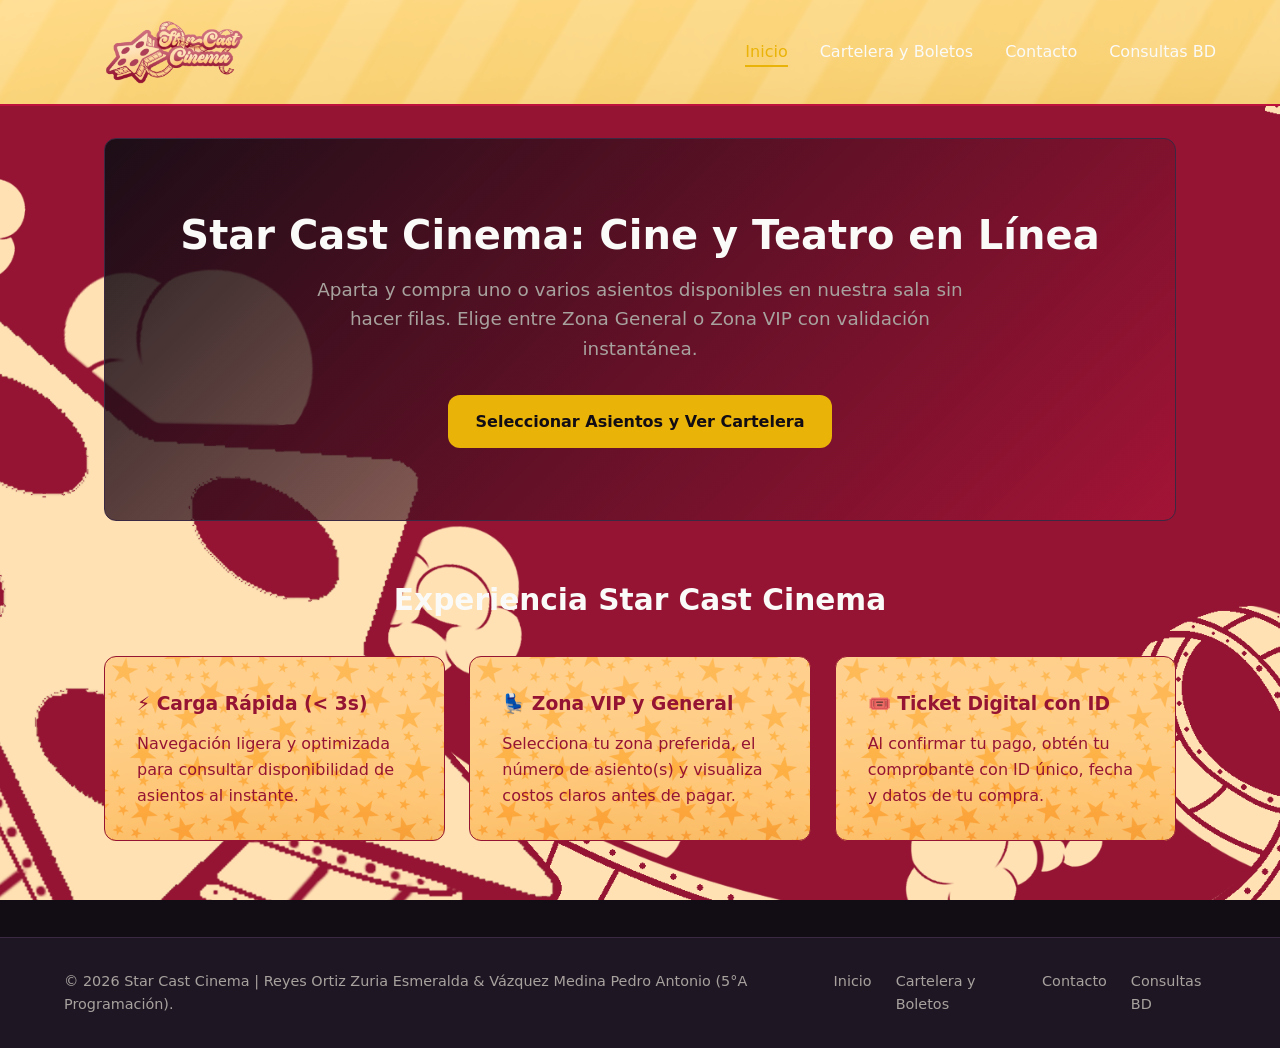
<file: index.html>
<!DOCTYPE html>
<html lang="es">
<head>
    <meta charset="UTF-8">
    <meta name="viewport" content="width=device-width, initial-scale=1.0">
    <title>Star Cast Cinema - Apartado y Compra de Asientos</title>
    <link rel="stylesheet" href="styles.css">
</head>
<body>
    <header class="site-header">
        <a href="index.html" class="brand-logo"><img src="título.png" alt="Star Cast Cinema"></a>
        <button type="button" id="menu-toggle" class="menu-toggle" aria-label="Abrir menú de navegación" aria-expanded="false">☰</button>
        <nav id="main-nav" aria-label="Navegación principal">
            <ul class="nav-list">
                <li><a href="index.html" class="active">Inicio</a></li>
                <li><a href="productos.html">Cartelera y Boletos</a></li>
                <li><a href="contacto.html">Contacto</a></li>
                <li><a href="consultas.html">Consultas BD</a></li>
            </ul>
        </nav>
    </header>

    <main>
        <section class="hero-banner">
            <article class="hero-content">
                <h1>Star Cast Cinema: Cine y Teatro en Línea</h1>
                <p>Aparta y compra uno o varios asientos disponibles en nuestra sala sin hacer filas. Elige entre Zona General o Zona VIP con validación instantánea.</p>
                <a href="productos.html" class="btn-primary">Seleccionar Asientos y Ver Cartelera</a>
            </article>
        </section>

        <section class="features-section">
            <h2>Experiencia Star Cast Cinema</h2>
            <ul class="features-grid">
                <li>
                    <article class="feature-card">
                        <h3>⚡ Carga Rápida (&lt; 3s)</h3>
                        <p>Navegación ligera y optimizada para consultar disponibilidad de asientos al instante.</p>
                    </article>
                </li>
                <li>
                    <article class="feature-card">
                        <h3>💺 Zona VIP y General</h3>
                        <p>Selecciona tu zona preferida, el número de asiento(s) y visualiza costos claros antes de pagar.</p>
                    </article>
                </li>
                <li>
                    <article class="feature-card">
                        <h3>🎟️ Ticket Digital con ID</h3>
                        <p>Al confirmar tu pago, obtén tu comprobante con ID único, fecha y datos de tu compra.</p>
                    </article>
                </li>
            </ul>
        </section>
    </main>

    <footer class="site-footer">
        <p>&copy; 2026 Star Cast Cinema | Reyes Ortiz Zuria Esmeralda &amp; Vázquez Medina Pedro Antonio (5°A Programación).</p>
        <nav aria-label="Enlaces rápidos">
            <ul class="footer-links">
                <li><a href="index.html">Inicio</a></li>
                <li><a href="productos.html">Cartelera y Boletos</a></li>
                <li><a href="contacto.html">Contacto</a></li>
                <li><a href="consultas.html">Consultas BD</a></li>
            </ul>
        </nav>
    </footer>

    <script src="main.js"></script>
</body>
</html>
</file>
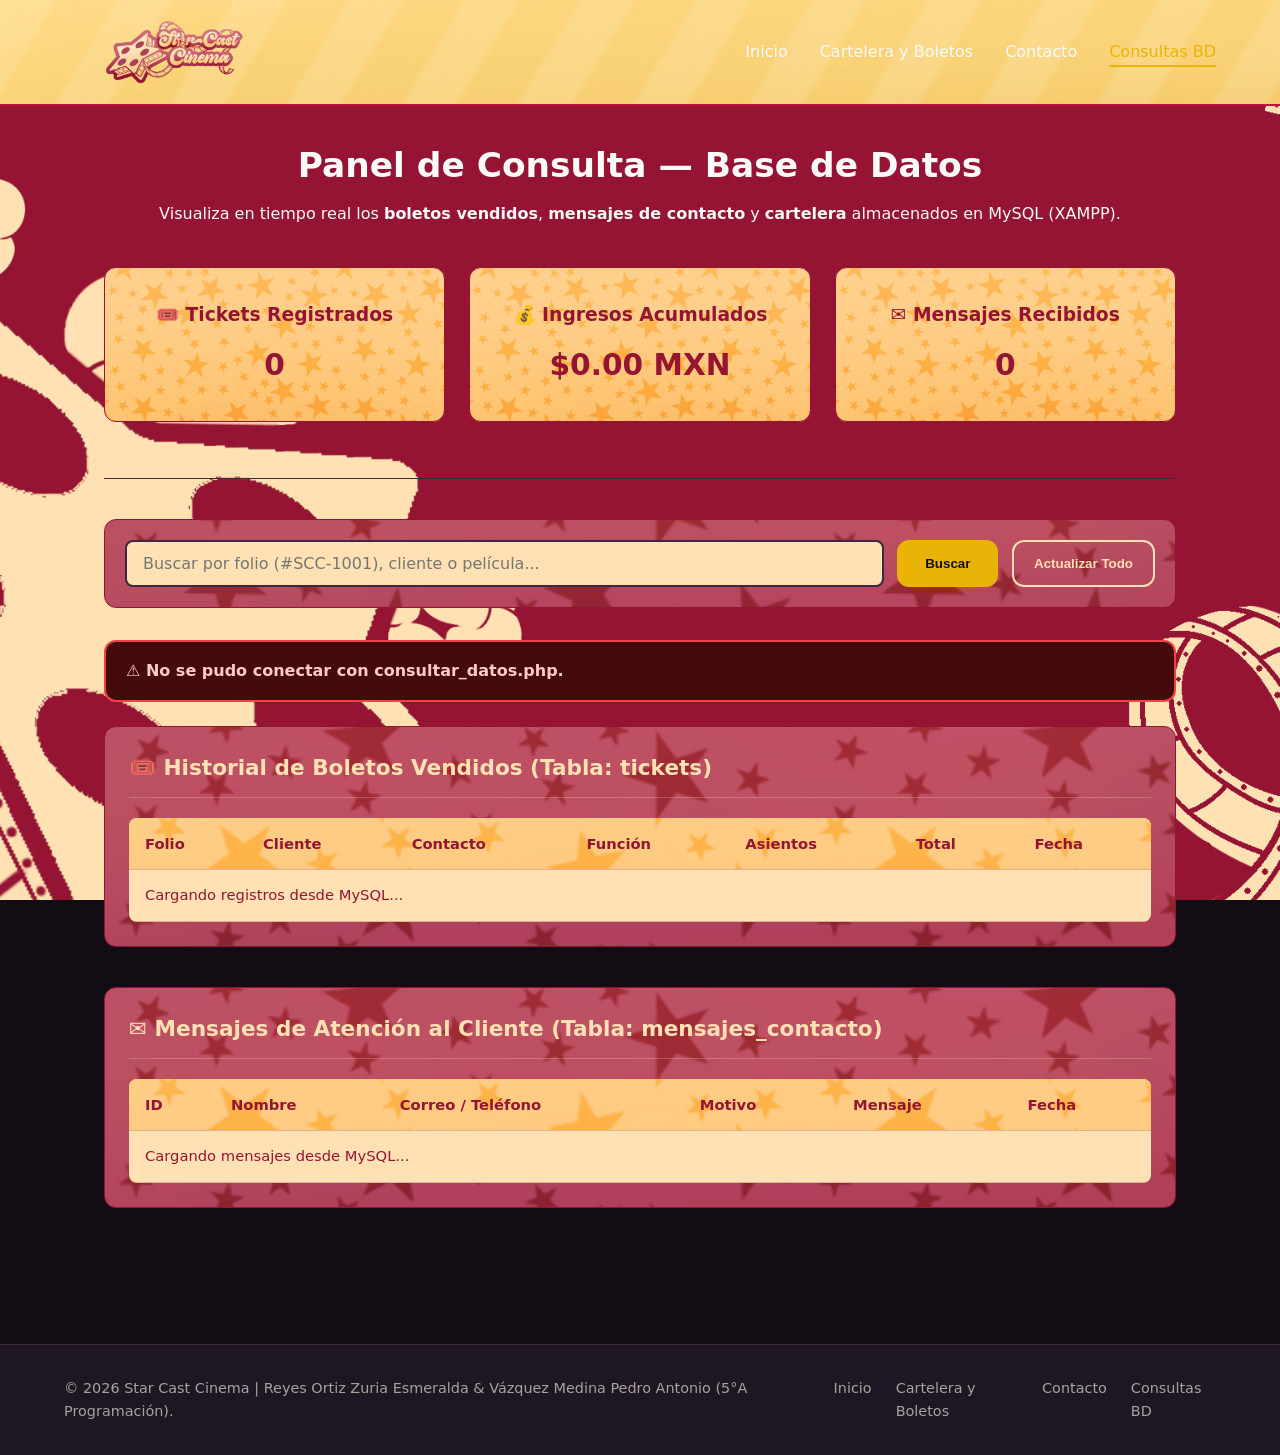
<file: consultas.html>
<!DOCTYPE html>
<html lang="es">
<head>
    <meta charset="UTF-8">
    <meta name="viewport" content="width=device-width, initial-scale=1.0">
    <title>Star Cast Cinema - Consulta de Base de Datos</title>
    <link rel="stylesheet" href="styles.css">
</head>
<body>
    <header class="site-header">
        <a href="index.html" class="brand-logo"><img src="título.png" alt="Star Cast Cinema"></a>
        <button type="button" id="menu-toggle" class="menu-toggle" aria-label="Abrir menú de navegación" aria-expanded="false">☰</button>
        <nav id="main-nav" aria-label="Navegación principal">
            <ul class="nav-list">
                <li><a href="index.html">Inicio</a></li>
                <li><a href="productos.html">Cartelera y Boletos</a></li>
                <li><a href="contacto.html">Contacto</a></li>
                <li><a href="consultas.html" class="active">Consultas BD</a></li>
            </ul>
        </nav>
    </header>

    <main>
        <section class="catalog-header">
            <h1>Panel de Consulta — Base de Datos</h1>
            <p>Visualiza en tiempo real los <strong>boletos vendidos</strong>, <strong>mensajes de contacto</strong> y <strong>cartelera</strong> almacenados en MySQL (XAMPP).</p>
        </section>

        <!-- Tarjetas de resumen estadístico -->
        <section aria-label="Resumen general de base de datos">
            <ul class="features-grid stats-grid">
                <li>
                    <article class="feature-card">
                        <h3>🎟️ Tickets Registrados</h3>
                        <p class="stat-number" id="stat-tickets">0</p>
                    </article>
                </li>
                <li>
                    <article class="feature-card">
                        <h3>💰 Ingresos Acumulados</h3>
                        <p class="stat-number" id="stat-ingresos">$0.00 MXN</p>
                    </article>
                </li>
                <li>
                    <article class="feature-card">
                        <h3>✉️ Mensajes Recibidos</h3>
                        <p class="stat-number" id="stat-mensajes">0</p>
                    </article>
                </li>
            </ul>
        </section>

        <hr class="section-divider">

        <!-- Buscador y controles -->
        <section class="db-toolbar" aria-label="Filtros de consulta">
            <form id="filtro-bd-form" class="search-bar-form">
                <label for="busqueda-bd" class="sr-only">Buscar por folio, cliente o función</label>
                <input type="search" id="busqueda-bd" placeholder="Buscar por folio (#SCC-1001), cliente o película...">
                <button type="submit" class="btn-primary">Buscar</button>
                <button type="button" id="btn-recargar-bd" class="btn-secondary">Actualizar Todo</button>
            </form>
        </section>

        <aside id="db-feedback" class="form-feedback" role="alert" hidden></aside>

        <!-- Tabla 1: Tickets Vendidos -->
        <section class="db-panel" aria-labelledby="titulo-tabla-tickets">
            <header class="db-panel-header">
                <h2 id="titulo-tabla-tickets">🎟️ Historial de Boletos Vendidos (Tabla: tickets)</h2>
            </header>
            <figure class="table-responsive">
                <table class="cinema-table">
                    <thead>
                        <tr>
                            <th>Folio</th>
                            <th>Cliente</th>
                            <th>Contacto</th>
                            <th>Función</th>
                            <th>Asientos</th>
                            <th>Total</th>
                            <th>Fecha</th>
                        </tr>
                    </thead>
                    <tbody id="tabla-tickets-body">
                        <tr>
                            <td colspan="7">Cargando registros desde MySQL...</td>
                        </tr>
                    </tbody>
                </table>
            </figure>
        </section>

        <!-- Tabla 2: Mensajes de Contacto -->
        <section class="db-panel" aria-labelledby="titulo-tabla-mensajes">
            <header class="db-panel-header">
                <h2 id="titulo-tabla-mensajes">✉️ Mensajes de Atención al Cliente (Tabla: mensajes_contacto)</h2>
            </header>
            <figure class="table-responsive">
                <table class="cinema-table">
                    <thead>
                        <tr>
                            <th>ID</th>
                            <th>Nombre</th>
                            <th>Correo / Teléfono</th>
                            <th>Motivo</th>
                            <th>Mensaje</th>
                            <th>Fecha</th>
                        </tr>
                    </thead>
                    <tbody id="tabla-mensajes-body">
                        <tr>
                            <td colspan="6">Cargando mensajes desde MySQL...</td>
                        </tr>
                    </tbody>
                </table>
            </figure>
        </section>
    </main>

    <footer class="site-footer">
        <p>&copy; 2026 Star Cast Cinema | Reyes Ortiz Zuria Esmeralda &amp; Vázquez Medina Pedro Antonio (5°A Programación).</p>
        <nav aria-label="Enlaces rápidos">
            <ul class="footer-links">
                <li><a href="index.html">Inicio</a></li>
                <li><a href="productos.html">Cartelera y Boletos</a></li>
                <li><a href="contacto.html">Contacto</a></li>
                <li><a href="consultas.html">Consultas BD</a></li>
            </ul>
        </nav>
    </footer>

    <script src="main.js"></script>
</body>
</html>
</file>
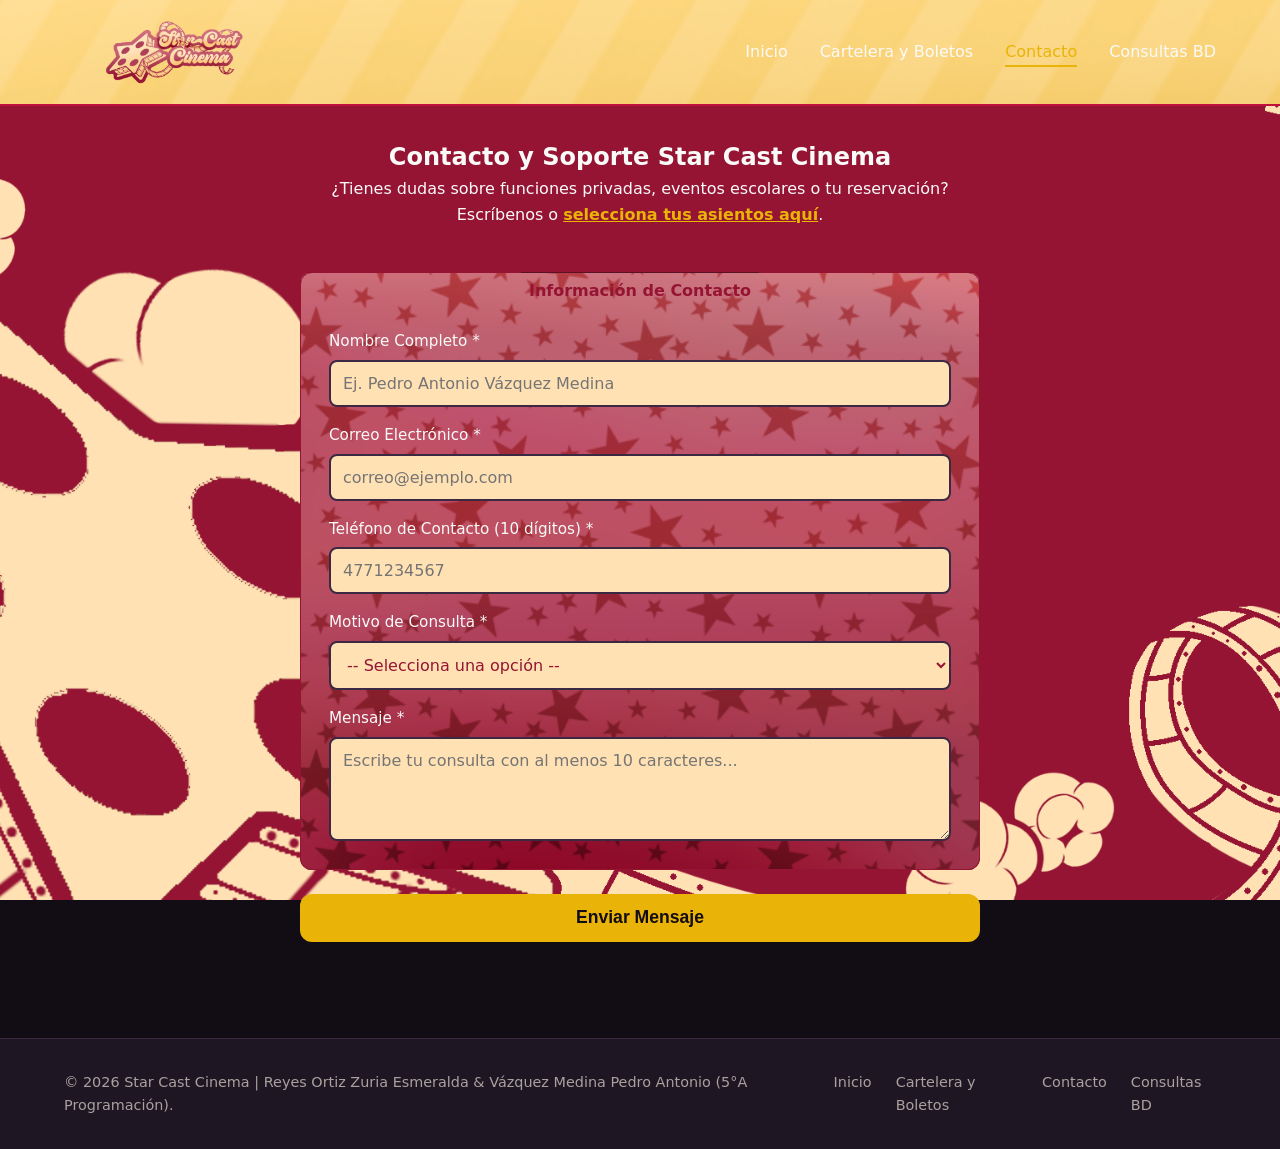
<file: contacto.html>
<!DOCTYPE html>
<html lang="es">
<head>
    <meta charset="UTF-8">
    <meta name="viewport" content="width=device-width, initial-scale=1.0">
    <title>Star Cast Cinema - Contacto y Atención al Cliente</title>
    <link rel="stylesheet" href="styles.css">
</head>
<body>
    <header class="site-header">
        <a href="index.html" class="brand-logo"><img src="título.png" alt="Star Cast Cinema"></a>
        <button type="button" id="menu-toggle" class="menu-toggle" aria-label="Abrir menú de navegación" aria-expanded="false">☰</button>
        <nav id="main-nav" aria-label="Navegación principal">
            <ul class="nav-list">
                <li><a href="index.html">Inicio</a></li>
                <li><a href="productos.html">Cartelera y Boletos</a></li>
                <li><a href="contacto.html" class="active">Contacto</a></li>
                <li><a href="consultas.html">Consultas BD</a></li>
            </ul>
        </nav>
    </header>

    <main>
        <section class="form-section">
            <header class="form-header">
                <h1>Contacto y Soporte Star Cast Cinema</h1>
                <p>¿Tienes dudas sobre funciones privadas, eventos escolares o tu reservación? Escríbenos o <a href="productos.html" class="inline-link">selecciona tus asientos aquí</a>.</p>
            </header>

            <aside id="contact-feedback" class="form-feedback" role="alert" hidden></aside>

            <form id="contact-form" action="#" method="post" class="ticket-form" novalidate>
                <fieldset>
                    <legend>Información de Contacto</legend>

                    <label for="c-nombre">Nombre Completo *</label>
                    <input type="text" id="c-nombre" name="nombre" placeholder="Ej. Pedro Antonio Vázquez Medina" required minlength="5">

                    <label for="c-correo">Correo Electrónico *</label>
                    <input type="email" id="c-correo" name="correo" placeholder="correo@ejemplo.com" required>

                    <label for="c-telefono">Teléfono de Contacto (10 dígitos) *</label>
                    <input type="tel" id="c-telefono" name="telefono" placeholder="4771234567" pattern="[0-9]{10}" maxlength="10" required>

                    <label for="c-asunto">Motivo de Consulta *</label>
                    <select id="c-asunto" name="asunto" required>
                        <option value="">-- Selecciona una opción --</option>
                        <option value="Aclaración de Boletos">Aclaración de Boletos</option>
                        <option value="Renta de Sala / Evento Privado">Renta de Sala / Evento Privado</option>
                        <option value="Cartelera y Horarios">Cartelera y Horarios</option>
                        <option value="Sugerencias">Sugerencias</option>
                    </select>

                    <label for="c-mensaje">Mensaje *</label>
                    <textarea id="c-mensaje" name="mensaje" rows="4" placeholder="Escribe tu consulta con al menos 10 caracteres..." required minlength="10"></textarea>
                </fieldset>

                <button type="submit" class="btn-primary btn-submit">Enviar Mensaje</button>
            </form>
        </section>
    </main>

    <footer class="site-footer">
        <p>&copy; 2026 Star Cast Cinema | Reyes Ortiz Zuria Esmeralda &amp; Vázquez Medina Pedro Antonio (5°A Programación).</p>
        <nav aria-label="Enlaces rápidos">
            <ul class="footer-links">
                <li><a href="index.html">Inicio</a></li>
                <li><a href="productos.html">Cartelera y Boletos</a></li>
                <li><a href="contacto.html">Contacto</a></li>
                <li><a href="consultas.html">Consultas BD</a></li>
            </ul>
        </nav>
    </footer>

    <script src="main.js"></script>
</body>
</html>
</file>
<file: styles.css>
/* Tema */
:root {
    --color-bg-dark: #120d14;
    --color-bg-card: #1f1624;
    --color-primary: #eab308;
    --color-primary-hover: #ca8a04;
    --color-accent: #be123c;
    --color-text-light: #fafaf9;
    --color-text-muted: #a8a29e;
    --color-border: #3b2842;
    --color-error: #ef4444;
    --color-success: #22c55e;

    --font-main: system-ui, -apple-system, 'Segoe UI', Roboto, sans-serif;
    --radius-md: 0.75rem;
    --max-width: 1200px;
    --transition: all 0.3s ease;
}

*, *::before, *::after {
    box-sizing: border-box;
    margin: 0;
    padding: 0;
}

html, body {
    width: 100%;
    max-width: 100%;
    overflow-x: hidden;
    background-color: var(--color-bg-dark);
    background-image: url('landing_page.png');
    background-position: center top;
    background-repeat: no-repeat;
    background-size: cover;
    background-attachment: fixed;
    color: var(--color-text-light);
    font-family: var(--font-main);
    line-height: 1.6;
}

img {
    max-width: 100%;
    height: auto;
    display: block;
}

ul, ol, menu {
    list-style: none;
}

a {
    text-decoration: none;
    color: inherit;
}

.inline-link {
    color: var(--color-primary);
    text-decoration: underline;
    font-weight: 600;
}

.sr-only {
    position: absolute;
    width: 1px;
    height: 1px;
    overflow: hidden;
    clip: rect(0, 0, 0, 0);
}

/* Navegación y pie */
.site-header {
    display: flex;
    justify-content: space-between;
    align-items: center;
    flex-wrap: wrap;
    padding: 1.25rem 5%;
    background-color: rgba(18, 13, 20, 0.96);
    background-image: url('fondo_banner.png');
    background-position: center;
    background-repeat: no-repeat;
    background-size: cover;
    border-bottom: 2px solid var(--color-accent);
    position: sticky;
    top: 0;
    z-index: 100;
}

.brand-logo {
    display: inline-flex;
    align-items: center;
}

.brand-logo img {
    width: 220px;
    max-height: 64px;
    object-fit: contain;
}

.menu-toggle {
    display: none;
    background-color: var(--color-primary);
    color: #120d14;
    border: none;
    border-radius: 0.5rem;
    font-size: 1.5rem;
    font-weight: 800;
    padding: 0.35rem 0.75rem;
    cursor: pointer;
}

.nav-list {
    display: flex;
    gap: 2rem;
}

.nav-list a {
    font-weight: 500;
    padding-bottom: 0.25rem;
    transition: var(--transition);
}

.nav-list a:hover,
.nav-list a.active {
    color: var(--color-primary);
    border-bottom: 2px solid var(--color-primary);
}

.site-footer {
    display: flex;
    justify-content: space-between;
    align-items: center;
    gap: 1.5rem;
    padding: 2rem 5%;
    margin-top: 4rem;
    background-color: var(--color-bg-card);
    border-top: 1px solid var(--color-border);
    color: var(--color-text-muted);
    font-size: 0.9rem;
}

.footer-links {
    display: flex;
    gap: 1.5rem;
}

.footer-links a:hover {
    color: var(--color-primary);
}

/* Contenido principal */
main {
    width: 100%;
    max-width: var(--max-width);
    margin: 0 auto;
    padding: 2rem 5%;
}

.btn-primary {
    display: inline-block;
    background-color: var(--color-primary);
    color: #120d14;
    font-weight: 700;
    padding: 0.85rem 1.75rem;
    border-radius: var(--radius-md);
    border: none;
    cursor: pointer;
    transition: var(--transition);
    text-align: center;
}

.btn-primary:hover {
    background-color: var(--color-primary-hover);
    transform: translateY(-2px);
}

.hero-banner {
    background: linear-gradient(135deg, rgba(18, 13, 20, 0.92), rgba(190, 18, 60, 0.35)),
                url('https://placehold.co/1200x500/120d14/3b2842?text=Star+Cast+Cinema+Sala+Principal') center/cover;
    border-radius: var(--radius-md);
    padding: 4.5rem 2.5rem;
    text-align: center;
    border: 1px solid var(--color-border);
    margin-bottom: 3.5rem;
}

.hero-content h1 {
    font-size: 2.5rem;
    margin-bottom: 1rem;
    line-height: 1.2;
}

.hero-content p {
    color: var(--color-text-muted);
    max-width: 680px;
    margin: 0 auto 2rem;
    font-size: 1.15rem;
}

/* Sección de beneficios en Inicio y estadísticas */
.features-section h2 {
    text-align: center;
    margin-bottom: 2rem;
    font-size: 1.85rem;
}

.features-grid {
    display: grid;
    grid-template-columns: repeat(3, 1fr);
    gap: 1.5rem;
}

.feature-card {
    background-color: #f1c75b;
    background-image: url('fondo_amarillo.png');
    background-position: center;
    background-repeat: no-repeat;
    background-size: cover;
    color: #951433;
    padding: 2rem;
    border-radius: var(--radius-md);
    border: 1px solid #951433;
    height: 100%;
}

.feature-card h3,
.feature-card p {
    color: #951433;
}

.feature-card h3 {
    margin-bottom: 0.75rem;
}

.stats-grid .feature-card {
    text-align: center;
}

.stat-number {
    font-size: 1.85rem;
    font-weight: 900;
    margin-top: 0.35rem;
}

/* Catálogo */
.catalog-header {
    text-align: center;
    margin-bottom: 2.5rem;
}

.catalog-header h1,
.catalog-header h2 {
    font-size: 2.15rem;
    margin-bottom: 0.5rem;
}

.catalog-section {
    display: grid;
    grid-template-columns: repeat(4, 1fr);
    gap: 1.75rem;
}

.movie-card {
    background-color: var(--color-bg-card);
    border-radius: var(--radius-md);
    overflow: hidden;
    border: 1px solid var(--color-border);
    display: flex;
    flex-direction: column;
    justify-content: space-between;
}

.movie-card:nth-child(1),
.movie-card:nth-child(3) {
    background-image: url('fondo_amarillo.png');
    background-position: center;
    background-repeat: no-repeat;
    background-size: cover;
}

.movie-card:nth-child(2),
.movie-card:nth-child(4) {
    background-image: url('fondo_guinda.png');
    background-position: center;
    background-repeat: no-repeat;
    background-size: cover;
}

.movie-card:nth-child(2) .movie-info h3,
.movie-card:nth-child(4) .movie-info h3 {
    color: #FFE1B3;
}

.movie-poster figcaption {
    background-color: rgba(18, 13, 20, 0.9);
    padding: 0.45rem 0.75rem;
    font-size: 0.8rem;
    color: var(--color-primary);
}

.movie-info {
    padding: 1.25rem;
}

.movie-info h2,
.movie-info h3 {
    font-size: 1.25rem;
    margin-bottom: 0.35rem;
}

.movie-info .genre {
    font-size: 0.85rem;
    color: var(--color-text-muted);
    margin-bottom: 0.75rem;
}

.movie-info .price strong {
    color: var(--color-primary);
}

.movie-actions {
    padding: 0 1.25rem 1.25rem;
    display: flex;
    flex-wrap: wrap;
    gap: 0.5rem;
}

.movie-actions time {
    background-color: var(--color-bg-dark);
    padding: 0.3rem 0.6rem;
    border-radius: 0.4rem;
    font-size: 0.85rem;
    border: 1px solid var(--color-border);
}

.movie-actions .btn-primary {
    width: 100%;
    margin-top: 0.5rem;
    padding: 0.65rem;
}

/* Formularios y mensajes visuales */
.form-section {
    max-width: 680px;
    margin: 0 auto;
}

.form-header {
    text-align: center;
    margin-bottom: 2rem;
}

.form-feedback {
    padding: 1rem 1.25rem;
    border-radius: var(--radius-md);
    margin-bottom: 1.5rem;
    font-weight: 600;
    border: 2px solid transparent;
}

.form-feedback.error {
    background-color: #450a0a;
    border-color: var(--color-error);
    color: #fecaca;
}

.form-feedback.success {
    background-color: #052e16;
    border-color: var(--color-success);
    color: #bbf7d0;
}

.ticket-form fieldset {
    border: 1px solid var(--color-border);
    background-color: var(--color-bg-card);
    border-radius: var(--radius-md);
    padding: 1.75rem;
    margin-bottom: 1.5rem;
    display: flex;
    flex-direction: column;
}

.ticket-form legend,
.general-zone legend,
.vip-zone legend {
    width: fit-content;
    max-width: 100%;
    margin-inline: auto;
    text-align: center;
    color: #FFE1B3;
    transform: translateY(18px);
}

.ticket-form legend {
    font-weight: 700;
    padding: 0 0.5rem;
}

.general-zone legend {
    font-weight: 700;
    font-size: 0.8rem;
    padding: 0.15rem 0.6rem;
}

.vip-zone legend {
    font-weight: 800;
    font-size: 0.85rem;
    padding: 0.15rem 0.6rem;
}

.ticket-form label {
    margin-top: 1rem;
    margin-bottom: 0.4rem;
    font-weight: 500;
    font-size: 0.95rem;
}

.ticket-form input,
.ticket-form select,
.ticket-form textarea {
    width: 100%;
    padding: 0.75rem;
    border-radius: 0.5rem;
    border: 2px solid var(--color-border);
    background-color: #FFE1B3;
    color: #951433;
    font-family: inherit;
    font-size: 1rem;
}

.ticket-form input.input-error,
.ticket-form select.input-error,
.ticket-form textarea.input-error {
    border-color: var(--color-error);
    box-shadow: 0 0 0 3px rgba(239, 68, 68, 0.35);
}

.ticket-form input.input-valid,
.ticket-form select.input-valid,
.ticket-form textarea.input-valid {
    border-color: var(--color-success);
}

.btn-submit {
    width: 100%;
    font-size: 1.1rem;
}

/* Botones de vista unificada */
.hall-cta {
    width: 100%;
    margin-top: 0.75rem;
    display: flex;
    justify-content: center;
}

.hall-cta li {
    width: min(100%, 340px);
}

.btn-confirm-seats {
    width: 100%;
    font-size: 1.05rem;
}

.btn-confirm-seats:disabled {
    opacity: 0.45;
    cursor: not-allowed;
    transform: none;
}

.form-actions-row {
    display: flex;
    gap: 1rem;
    flex-wrap: wrap;
}

.form-actions-row li:first-child {
    flex: 1 1 180px;
}

.form-actions-row li:last-child {
    flex: 2 1 260px;
}

.btn-secondary {
    width: 100%;
    background-color: transparent;
    color: #FFE1B3;
    font-weight: 700;
    padding: 0.85rem 1.25rem;
    border-radius: var(--radius-md);
    border: 2px solid #FFE1B3;
    cursor: pointer;
    transition: var(--transition);
    text-align: center;
}

.btn-secondary:hover {
    background-color: rgba(255, 225, 179, 0.15);
}

.section-divider {
    border: none;
    border-top: 1px solid var(--color-border);
    margin: 3.5rem 0 2.5rem;
}

/* Sala y asientos */
.cinema-hall {
    background: radial-gradient(circle at top, #271a30 0%, #120d14 85%);
    border: 1px solid var(--color-border);
    border-radius: var(--radius-md);
    padding: 2rem 1rem;
    margin-bottom: 2rem;
    text-align: center;
}

.screen-container {
    display: flex;
    flex-direction: column;
    align-items: center;
    margin-bottom: 1.75rem;
}

.curved-screen {
    display: block;
    width: 85%;
    max-width: 440px;
    padding: 0.55rem 0;
    background: linear-gradient(180deg, #ffffff 0%, #cbd5e1 100%);
    color: #0f172a;
    font-weight: 900;
    letter-spacing: 6px;
    font-size: 0.9rem;
    border-radius: 50% 50% 0 0 / 24px 24px 0 0;
    box-shadow: 0 18px 35px rgba(255, 255, 255, 0.35);
}

.screen-glow {
    margin-top: 0.5rem;
    color: var(--color-text-muted);
    font-size: 0.75rem;
    text-transform: uppercase;
    letter-spacing: 2px;
}

.color-legend {
    display: flex;
    flex-wrap: wrap;
    justify-content: center;
    gap: 1.1rem;
    margin-bottom: 1.75rem;
    font-size: 0.85rem;
}

.color-legend li {
    display: flex;
    align-items: center;
    gap: 0.4rem;
}

.dot {
    width: 16px;
    height: 16px;
    border-radius: 5px 5px 2px 2px;
    display: inline-block;
}

.dot.general  { background-color: #0284c7; border: 1px solid #38bdf8; }
.dot.vip      { background-color: #d97706; border: 1px solid #fde047; }
.dot.selected { background-color: #16a34a; border: 1px solid #86efac; }
.dot.occupied { background-color: #991b1b; border: 1px solid #ef4444; opacity: 0.55; }

.hall-zone {
    border-radius: var(--radius-md);
    padding: 1rem 0.5rem;
    margin-bottom: 1.25rem;
}

.general-zone {
    border: 1px solid #0284c7;
    background-color: rgba(2, 132, 199, 0.08);
}

.vip-zone {
    border: 1px solid #eab308;
    background-color: rgba(234, 179, 8, 0.1);
}

.seats-grid {
    display: flex;
    flex-direction: column;
    gap: 0.75rem;
    align-items: center;
}

.seat-line {
    display: flex;
    align-items: center;
    gap: 0.45rem;
}

.row-id {
    font-weight: 800;
    font-size: 0.85rem;
    color: #38bdf8;
    width: 18px;
}

.vip-text {
    color: #fde047;
}

.aisle {
    width: 1.1rem;
    display: inline-block;
}

.chair {
    width: 40px;
    height: 36px;
    border: 1px solid #FFE1B3;
    border-radius: 4px;
    font-size: 0.75rem;
    font-weight: 700;
    color: #FFE1B3;
    cursor: pointer;
    transition: transform 0.2s ease;
}

.chair.general {
    background-image: url('fondo_guinda.png');
    background-position: center;
    background-size: cover;
}

.chair.vip {
    background-image: url('fondo_amarillo.png');
    background-position: center;
    background-size: cover;
    border-color: #890020;
    color: #890020;
}

.chair:hover {
    transform: translateY(-2px);
}

.chair.selected {
    outline: 2px solid #16a34a;
    outline-offset: 2px;
    box-shadow: 0 0 8px rgba(34, 197, 94, 0.65);
}

.chair.occupied {
    background-color: #7f1d1d;
    border-color: #991b1b;
    color: rgba(255, 255, 255, 0.45);
    cursor: not-allowed;
}

.hall-footer {
    border-top: 1px solid var(--color-border);
    padding-top: 1rem;
    display: flex;
    justify-content: space-around;
    flex-wrap: wrap;
    gap: 0.75rem;
}

.hall-footer output {
    color: var(--color-primary);
    font-weight: 800;
    font-size: 1.2rem;
}

.digital-ticket {
    margin-top: 2rem;
    background-color: #fafaf9;
    color: #120d14;
    border-radius: var(--radius-md);
    padding: 1.75rem;
    border-left: 6px solid var(--color-accent);
}

.digital-ticket header {
    border-bottom: 2px dashed #a8a29e;
    padding-bottom: 0.75rem;
    margin-bottom: 1rem;
}

.cinema-hall,
.ticket-form fieldset,
.hall-zone,
.digital-ticket {
    background-color: #5b1023;
    background-image: url('fondo_guinda.png');
    background-position: center;
    background-repeat: no-repeat;
    background-size: cover;
    border-color: #951433;
}

.ticket-form legend,
.digital-ticket,
.digital-ticket header,
.ticket-details,
.ticket-details li {
    color: #951433;
}

#booking-form legend {
    color: #FFE1B3;
}

/* Página de Consultas BD (consultas.html) */
.db-toolbar {
    margin-bottom: 2rem;
}

.search-bar-form {
    display: flex;
    flex-wrap: wrap;
    gap: 0.85rem;
    background-color: #5b1023;
    background-image: url('fondo_guinda.png');
    background-position: center;
    background-size: cover;
    padding: 1.25rem;
    border-radius: var(--radius-md);
    border: 1px solid #951433;
}

.search-bar-form input[type="search"] {
    flex: 1 1 280px;
    padding: 0.75rem 1rem;
    border-radius: 0.5rem;
    border: 2px solid var(--color-border);
    background-color: #FFE1B3;
    color: #951433;
    font-family: inherit;
    font-size: 1rem;
}

.search-bar-form .btn-secondary {
    width: auto;
    flex: 0 1 auto;
}

.db-panel {
    background-color: #5b1023;
    background-image: url('fondo_guinda.png');
    background-position: center;
    background-size: cover;
    border: 1px solid #951433;
    border-radius: var(--radius-md);
    padding: 1.5rem;
    margin-bottom: 2.5rem;
}

.db-panel-header {
    margin-bottom: 1.25rem;
    border-bottom: 1px solid rgba(255, 225, 179, 0.25);
    padding-bottom: 0.75rem;
}

.db-panel-header h2 {
    font-size: 1.35rem;
    color: #FFE1B3;
}

.table-responsive {
    width: 100%;
    overflow-x: auto;
    border-radius: 0.5rem;
}

.cinema-table {
    width: 100%;
    border-collapse: collapse;
    background-color: #FFE1B3;
    color: #951433;
    font-size: 0.92rem;
    text-align: left;
}

.cinema-table thead {
    background-color: #f1c75b;
    background-image: url('fondo_amarillo.png');
    background-position: center;
    background-size: cover;
    color: #951433;
}

.cinema-table th,
.cinema-table td {
    padding: 0.85rem 1rem;
    border-bottom: 1px solid rgba(149, 20, 51, 0.25);
    vertical-align: top;
}

.cinema-table th {
    font-weight: 800;
    white-space: nowrap;
}

.cinema-table tbody tr:hover {
    background-color: rgba(241, 199, 91, 0.35);
}

.badge-folio {
    display: inline-block;
    background-color: #951433;
    color: #FFE1B3;
    font-weight: 800;
    padding: 0.2rem 0.55rem;
    border-radius: 0.35rem;
    font-size: 0.82rem;
}

.badge-seat {
    display: inline-block;
    background-color: rgba(149, 20, 51, 0.14);
    border: 1px solid #951433;
    font-weight: 700;
    padding: 0.15rem 0.5rem;
    border-radius: 0.35rem;
}

/* Media Queries: Laptop, Tablet y Móvil (<768px) */
@media (max-width: 1024px) {
    .catalog-section {
        grid-template-columns: repeat(2, 1fr);
    }
}

@media (max-width: 767px) {
    .menu-toggle {
        display: inline-block;
    }

    .site-header nav {
        display: none;
        width: 100%;
        padding-top: 1rem;
    }

    .site-header nav.nav-open {
        display: block;
    }

    .nav-list {
        flex-direction: column;
        align-items: center;
        gap: 0.85rem;
    }

    .brand-logo img {
        width: 175px;
    }

    .hero-banner {
        padding: 3rem 1.25rem;
    }

    .hero-content h1 {
        font-size: 1.7rem;
    }

    .catalog-section,
    .features-grid {
        grid-template-columns: 1fr;
    }

    .site-footer {
        flex-direction: column;
        text-align: center;
    }

    .footer-links {
        flex-wrap: wrap;
        justify-content: center;
    }
}

@media (max-width: 480px) {
    .chair {
        width: 30px;
        height: 29px;
        font-size: 0.62rem;
    }
    .aisle {
        width: 0.45rem;
    }
    .seat-line {
        gap: 0.22rem;
    }
    .row-id {
        width: 14px;
        font-size: 0.75rem;
    }
}
</file>
